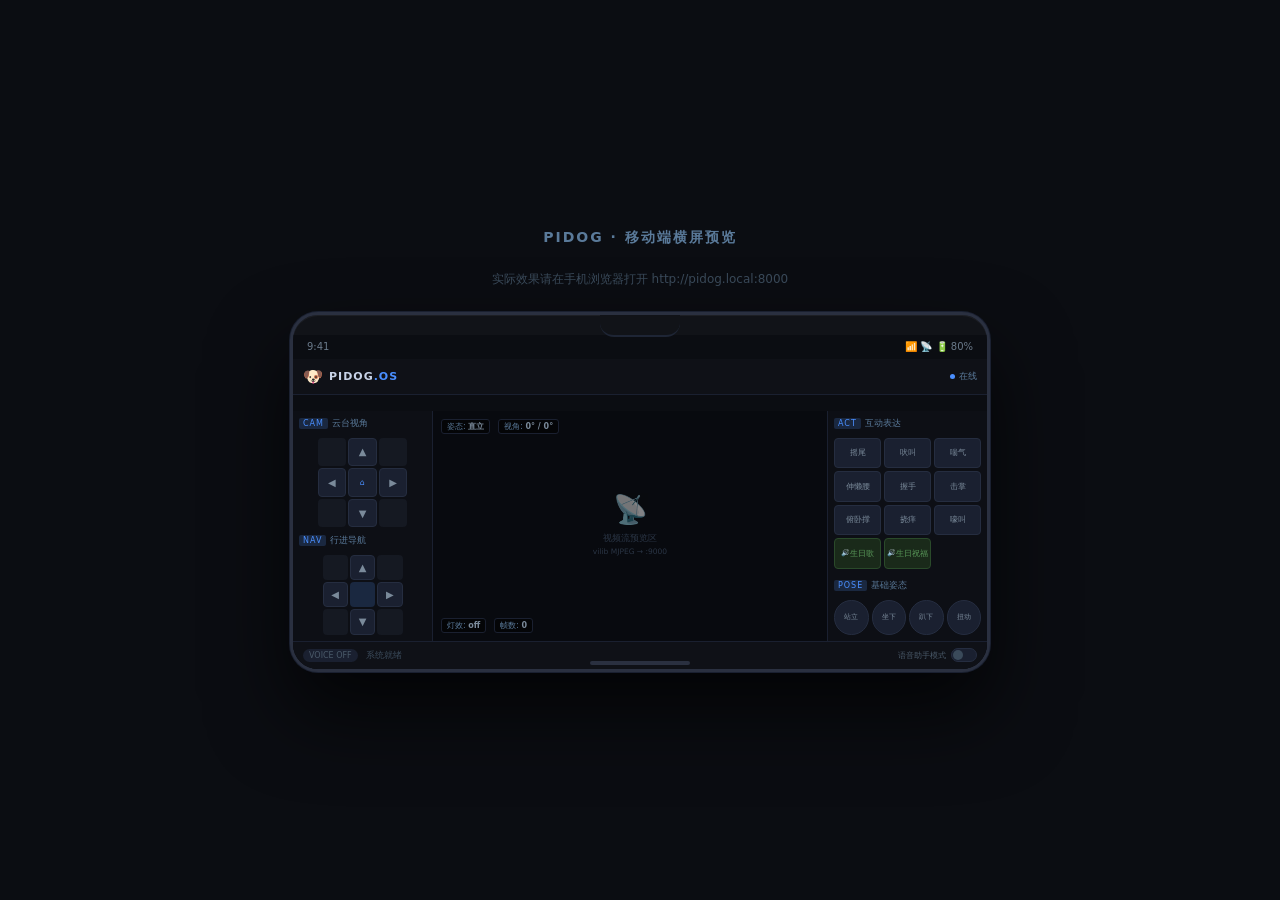
<file: test-mobile-landscape.html>
<!DOCTYPE html>
<html lang="zh-CN">
<head>
<meta charset="UTF-8">
<meta name="viewport" content="width=device-width, initial-scale=1.0">
<title>PiDog · 移动端横屏预览</title>
<style>
  * { box-sizing: border-box; margin: 0; padding: 0; }

  body {
    background: #0b0d12;
    display: flex;
    flex-direction: column;
    align-items: center;
    justify-content: center;
    min-height: 100vh;
    font-family: system-ui, -apple-system, sans-serif;
    color: #c8d3e8;
    gap: 24px;
    padding: 24px;
  }

  h1 {
    font-size: 14px;
    color: #5a7a9a;
    letter-spacing: 2px;
    text-transform: uppercase;
  }

  .hint {
    font-size: 12px;
    color: #3a4a5a;
  }

  /* === Phone Frame === */
  .phone-frame {
    width: 700px;
    height: 360px;
    background: #111318;
    border-radius: 28px;
    border: 3px solid #2a3040;
    box-shadow:
      0 0 0 1px #1a2030,
      0 40px 80px rgba(0,0,0,0.7),
      inset 0 1px 0 rgba(255,255,255,0.05);
    position: relative;
    overflow: hidden;
    display: flex;
    flex-direction: column;
  }

  /* notch */
  .phone-frame::before {
    content: '';
    position: absolute;
    top: 0;
    left: 50%;
    transform: translateX(-50%);
    width: 80px;
    height: 20px;
    background: #111318;
    border-radius: 0 0 14px 14px;
    z-index: 10;
    border-bottom: 2px solid #1e2535;
  }

  /* status bar */
  .status-bar {
    height: 24px;
    background: #0b0d12;
    display: flex;
    align-items: center;
    justify-content: space-between;
    padding: 0 14px;
    font-size: 10px;
    color: #6a7a8a;
    flex-shrink: 0;
    margin-top: 20px;
  }

  /* screen = the actual app */
  .screen {
    flex: 1;
    overflow: hidden;
    position: relative;
  }

  /* === Replicate the PiDog Console layout === */
  .app {
    width: 100%;
    height: 100%;
    display: grid;
    grid-template-columns: 140px 1fr 160px;
    grid-template-rows: 1fr auto;
    gap: 0;
    background: #0b0d12;
  }

  /* --- Topbar --- */
  .topbar {
    grid-column: 1 / -1;
    height: 36px;
    background: #0f1117;
    border-bottom: 1px solid #1a2030;
    display: flex;
    align-items: center;
    justify-content: space-between;
    padding: 0 10px;
    flex-shrink: 0;
  }
  .brand { display: flex; align-items: center; gap: 6px; }
  .logo { font-size: 16px; }
  .title { font-size: 11px; font-weight: 700; letter-spacing: 1px; color: #c8d3e8; }
  .title .accent { color: #4a8fff; }
  .conn-badge { display: flex; align-items: center; gap: 4px; font-size: 9px; color: #5a7a9a; }
  .dot { width: 5px; height: 5px; border-radius: 50%; background: #4a8fff; }
  .btn-tactical {
    font-size: 9px;
    padding: 3px 8px;
    border-radius: 4px;
    border: 1px solid #2a3040;
    background: transparent;
    color: #7a8a9a;
    cursor: default;
  }

  /* --- Col Left: head dpad + move dpad --- */
  .col-left {
    background: #0d0f15;
    border-right: 1px solid #1a2030;
    display: flex;
    flex-direction: column;
    gap: 6px;
    padding: 6px;
    overflow: hidden;
  }

  .panel-header {
    display: flex;
    align-items: center;
    gap: 4px;
    margin-bottom: 2px;
  }
  .panel-tag {
    font-size: 8px;
    background: #1a2840;
    color: #4a8fff;
    padding: 1px 4px;
    border-radius: 2px;
    letter-spacing: 1px;
  }
  .panel-title {
    font-size: 9px;
    color: #5a7a9a;
  }

  .dpad {
    display: grid;
    grid-template-columns: repeat(3, 1fr);
    grid-template-rows: repeat(3, 1fr);
    gap: 2px;
    width: 90px;
    height: 90px;
    margin: 0 auto;
  }
  .dpad-cell { background: #151922; border-radius: 4px; }
  .dpad-btn {
    background: #1a2030;
    border: 1px solid #252d40;
    border-radius: 4px;
    color: #7a8a9a;
    font-size: 10px;
    display: flex;
    align-items: center;
    justify-content: center;
    cursor: default;
  }

  /* --- Col Center: video --- */
  .col-center {
    background: #080a0f;
    display: flex;
    align-items: center;
    justify-content: center;
    position: relative;
  }
  .video-placeholder {
    width: 100%;
    height: 100%;
    display: flex;
    flex-direction: column;
    align-items: center;
    justify-content: center;
    gap: 6px;
    color: #2a3545;
  }
  .video-placeholder .icon { font-size: 28px; opacity: 0.5; }
  .video-placeholder .txt { font-size: 9px; text-align: center; line-height: 1.4; }

  /* HUD overlay */
  .hud-overlay {
    position: absolute;
    left: 0; right: 0;
    display: flex;
    gap: 8px;
    padding: 4px 8px;
  }
  .hud-top { top: 4px; }
  .hud-bottom { bottom: 4px; }
  .hud-chip {
    background: rgba(0,0,0,0.5);
    border: 1px solid #1a2030;
    border-radius: 3px;
    padding: 1px 5px;
    font-size: 8px;
    color: #5a7a9a;
  }
  .hud-chip b { color: #7a8a9a; }

  /* --- Col Right: actions + poses --- */
  .col-right {
    background: #0d0f15;
    border-left: 1px solid #1a2030;
    display: flex;
    flex-direction: column;
    gap: 6px;
    padding: 6px;
    overflow: hidden;
  }

  .square-grid {
    display: grid;
    grid-template-columns: repeat(3, 1fr);
    gap: 3px;
    flex: 1;
  }
  .sq {
    background: #1a2030;
    border: 1px solid #252d40;
    border-radius: 4px;
    color: #7a8a9a;
    font-size: 8px;
    display: flex;
    align-items: center;
    justify-content: center;
    cursor: default;
    text-align: center;
    padding: 2px;
    line-height: 1.2;
  }
  .sq[data-sound] {
    background: #1a2a1a;
    border-color: #2a4a2a;
    color: #5a9a5a;
  }
  .sq[data-sound]:before { content: '🔊 '; font-size: 7px; }

  .round-grid {
    display: grid;
    grid-template-columns: repeat(4, 1fr);
    gap: 3px;
  }
  .rd {
    background: #1a2030;
    border: 1px solid #252d40;
    border-radius: 50%;
    color: #7a8a9a;
    font-size: 7px;
    display: flex;
    align-items: center;
    justify-content: center;
    cursor: default;
    aspect-ratio: 1;
  }

  /* --- Bottom bar --- */
  .bottombar {
    grid-column: 1 / -1;
    height: 28px;
    background: #0f1117;
    border-top: 1px solid #1a2030;
    display: flex;
    align-items: center;
    justify-content: space-between;
    padding: 0 10px;
    flex-shrink: 0;
  }
  .bb-left { display: flex; align-items: center; gap: 8px; }
  .pill { font-size: 8px; padding: 2px 6px; border-radius: 8px; background: #1a2030; color: #4a5a6a; }
  .muted { font-size: 9px; color: #3a4a5a; }
  .switch {
    display: flex;
    align-items: center;
    gap: 5px;
    font-size: 8px;
    color: #4a5a6a;
    cursor: default;
  }
  .switch-track {
    width: 26px;
    height: 14px;
    background: #1a2030;
    border-radius: 7px;
    border: 1px solid #252d40;
    position: relative;
  }
  .switch-thumb {
    position: absolute;
    width: 10px;
    height: 10px;
    background: #3a4a5a;
    border-radius: 50%;
    top: 1px;
    left: 1px;
  }

  /* home indicator */
  .home-indicator {
    position: absolute;
    bottom: 4px;
    left: 50%;
    transform: translateX(-50%);
    width: 100px;
    height: 4px;
    background: #2a3040;
    border-radius: 2px;
  }
</style>
</head>
<body>

<h1>PiDog · 移动端横屏预览</h1>
<p class="hint">实际效果请在手机浏览器打开 http://pidog.local:8000</p>

<div class="phone-frame">
  <div class="status-bar">
    <span>9:41</span>
    <span>📶 📡 🔋 80%</span>
  </div>
  <div class="screen">
    <div class="app">
      <!-- Topbar -->
      <header class="topbar">
        <div class="brand">
          <span class="logo">🐶</span>
          <span class="title">PIDOG<span class="accent">.OS</span></span>
        </div>
        <div class="conn-badge">
          <span class="dot"></span>
          <span>在线</span>
        </div>
      </header>

      <!-- Left col -->
      <section class="col-left">
        <div class="panel-header">
          <span class="panel-tag">CAM</span>
          <span class="panel-title">云台视角</span>
        </div>
        <div class="dpad">
          <div class="dpad-cell"></div>
          <div class="dpad-btn">▲</div>
          <div class="dpad-cell"></div>
          <div class="dpad-btn">◀</div>
          <div class="dpad-btn" style="font-size:8px;color:#4a8fff">⌂</div>
          <div class="dpad-btn">▶</div>
          <div class="dpad-cell"></div>
          <div class="dpad-btn">▼</div>
          <div class="dpad-cell"></div>
        </div>

        <div class="panel-header">
          <span class="panel-tag">NAV</span>
          <span class="panel-title">行进导航</span>
        </div>
        <div class="dpad" style="width:80px;height:80px">
          <div class="dpad-cell"></div>
          <div class="dpad-btn">▲</div>
          <div class="dpad-cell"></div>
          <div class="dpad-btn">◀</div>
          <div class="dpad-cell" style="background:#1a2840"></div>
          <div class="dpad-btn">▶</div>
          <div class="dpad-cell"></div>
          <div class="dpad-btn">▼</div>
          <div class="dpad-cell"></div>
        </div>
      </section>

      <!-- Center col -->
      <section class="col-center">
        <div class="hud-overlay hud-top">
          <div class="hud-chip">姿态: <b>直立</b></div>
          <div class="hud-chip">视角: <b>0° / 0°</b></div>
        </div>
        <div class="video-placeholder">
          <div class="icon">📡</div>
          <div class="txt">视频流预览区<br><small style="color:#2a3545">vilib MJPEG → :9000</small></div>
        </div>
        <div class="hud-overlay hud-bottom">
          <div class="hud-chip">灯效: <b>off</b></div>
          <div class="hud-chip">帧数: <b>0</b></div>
        </div>
      </section>

      <!-- Right col -->
      <section class="col-right">
        <div class="panel-header">
          <span class="panel-tag">ACT</span>
          <span class="panel-title">互动表达</span>
        </div>
        <div class="square-grid">
          <div class="sq">摇尾</div>
          <div class="sq">吠叫</div>
          <div class="sq">喘气</div>
          <div class="sq">伸懒腰</div>
          <div class="sq">握手</div>
          <div class="sq">击掌</div>
          <div class="sq">俯卧撑</div>
          <div class="sq">挠痒</div>
          <div class="sq">嚎叫</div>
          <div class="sq" data-sound="birthday_song">生日歌</div>
          <div class="sq" data-sound="birthday_greeting">生日祝福</div>
        </div>

        <div class="panel-header" style="margin-top:4px">
          <span class="panel-tag">POSE</span>
          <span class="panel-title">基础姿态</span>
        </div>
        <div class="round-grid">
          <div class="rd">站立</div>
          <div class="rd">坐下</div>
          <div class="rd">趴下</div>
          <div class="rd">扭动</div>
        </div>
      </section>

      <!-- Bottombar -->
      <footer class="bottombar">
        <div class="bb-left">
          <span class="pill">VOICE OFF</span>
          <span class="muted">系统就绪</span>
        </div>
        <label class="switch">
          <span>语音助手模式</span>
          <div class="switch-track"><div class="switch-thumb"></div></div>
        </label>
      </footer>
    </div><!-- .app -->
  </div><!-- .screen -->
  <div class="home-indicator"></div>
</div><!-- .phone-frame -->

</body>
</html>
</file>
